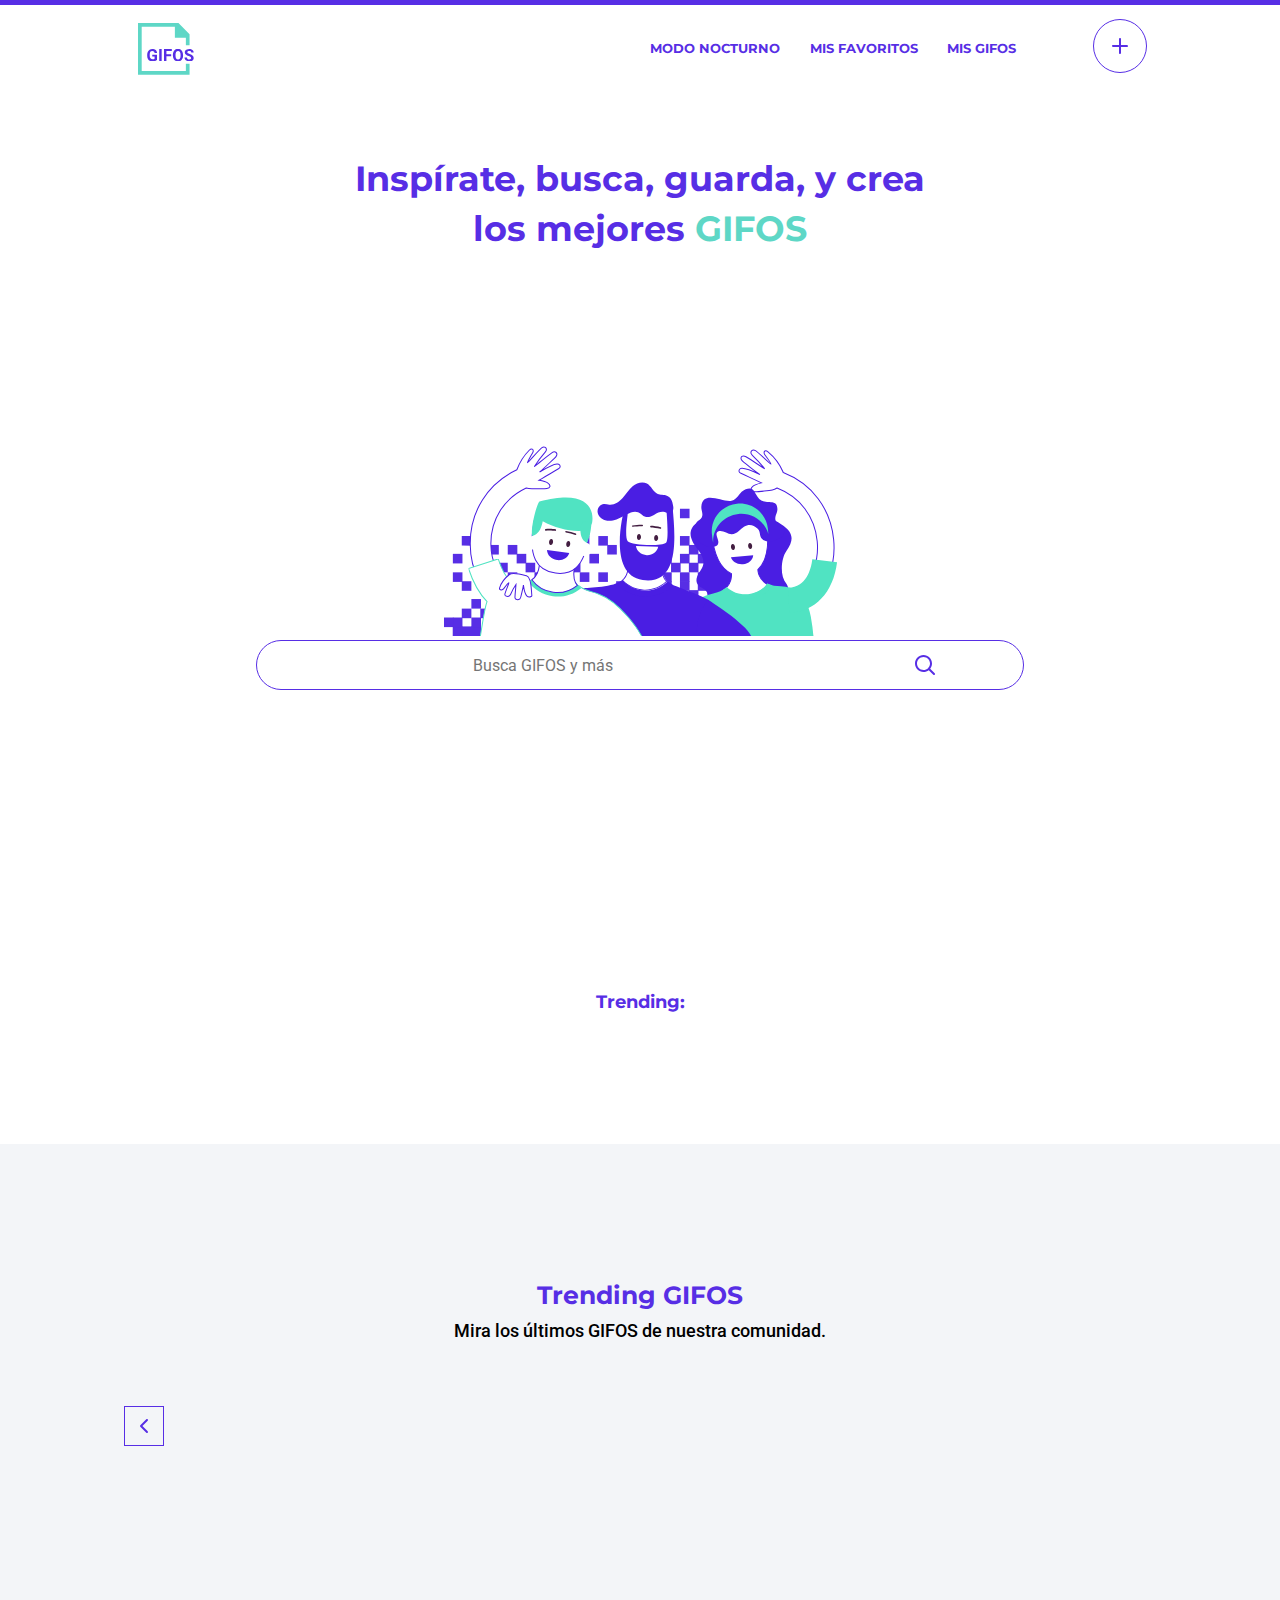
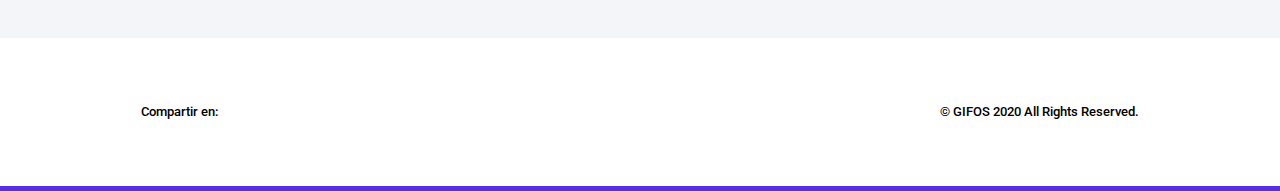
<file: index.html>
<!DOCTYPE html>
<html lang="en">
<head>
    <meta charset="UTF-8">
    <meta name="viewport" content="width=device-width, initial-scale=1.0">
    <link rel="stylesheet" href="./styles/style.css">
    <link rel="preconnect" href="https://fonts.gstatic.com">
    <link href="https://fonts.googleapis.com/css2?family=Montserrat:ital,wght@0,100;0,200;0,300;0,400;0,500;0,600;0,700;0,900;1,100;1,200;1,300;1,400;1,500;1,600;1,700;1,800;1,900&display=swap" rel="stylesheet">
    <link href="https://fonts.googleapis.com/css2?family=Roboto:ital,wght@0,100;0,300;0,400;0,500;0,700;0,900;1,100;1,300;1,400;1,500;1,700;1,900&display=swap" rel="stylesheet">
    <link rel="stylesheet" href="https://use.fontawesome.com/releases/v5.15.2/css/all.css" integrity="sha384-vSIIfh2YWi9wW0r9iZe7RJPrKwp6bG+s9QZMoITbCckVJqGCCRhc+ccxNcdpHuYu" crossorigin="anonymous">
    <title>GIFOS</title>
</head>
<body>
    <header class="cabecera" id="cabecera">
        <div class="header" id="header">
            <div class="logos" id="logos">
            <!--logos modo light / nocturno via html-->

                <div class="logo" id="logoLight">
                    <img src="./images/logo-mobile.svg" alt="logo" class="logo-toggle">
                </div>
            </div>

            <div class="menu">
            <!--menu hamburguesa-->
                <input type="checkbox" id="menu">
                <label for="menu" class="open"> <i class="fas fa-bars"></i></label>
                <label for="menu" class="close"> <i class="fas fa-times"></i> </label>

                <ul>
                    <li><a class="underline" id="nightmode">Modo Nocturno</a></li>
                    <div class="menuLine"></div>
                    <li><a class="underline" href="./favoritos.html">Mis Favoritos</a></li>
                    <div class="menuLine"></div>
                    <li><a class="underline" href="./misGifos.html">Mis GIFOS</a></li>
                    <div class="menuLine"></div>
                </ul>   

                <div class="create-gifo">
                    <a href="./crearGifos.html">
                    <img src="./images/button-crear-gifo.svg" alt="crear-gifo" class="crear-gifo-btn">
                    </a>
                </div>
            </div>


        </div>
    </header>

    <main>
        <!--titulo principal-->
        <section class="main-title" id="main-title">
            <h1>Inspírate, busca, guarda, y crea los mejores <span class="green">GIFOS</span></h1>
        </section>

        <!--imagen principal y busqueda-->
        <section class="search">
            <div class="search-image" id="search-image">
                <img src="./images/ilustra_header.svg" alt="main-picture">
            </div>
            <div class="search-bar">
                <div class="searchElements">
                    <input type="search" placeholder="Busca GIFOS y más" id = "searchGifos">
                    <img src="./images/icon-search.svg" alt="search" id="searchButton">
                </div>
                <div class="searchSug">
                    <ul>
                    </ul>
                </div>
            </div>
            <div class="container" id="containerGifs">
                <!-- h2 titulo busqueda -->
                <h2></h2>
                <div class="containerGifos">
                    <!-- <div class="image">

                        <img src="https://media.giphy.com/media/GeimqsH0TLDt4tScGw/giphy.gif" alt="">
                        
                        <div class="dataGif">
                            <div class="botones">
                                <a class="boton boton1"><img src="./images/icon-fav.svg" alt=""></a>
                                <a class="boton boton2"><img src="./images/icon-max-normal.svg" alt=""></a>
                                <a class="boton boton3"><img src="./images/icon-download.svg" alt=""></a>
                            </div>
                            <div class="info">
                                <p class="user">user</p>
                                <h4 class="title">title</h4>
                            </div>
                        </div>
                    </div> -->
                    
                </div> 

                    
                
                <div class="verMas">ver más</div>
                
                <div class="modal">
                    <!-- <div class="modalImage">
                        <img src="https://media.giphy.com/media/pTIaVha38QDA8EdSCJ/giphy.gif" alt="">
                        <i class="closeModal"><img src="./images/close.svg" alt="close"></i>
                    </div>
                    <div class="modalInfo">
                        <div class="modalUserAndTitle">
                            <p>User</p>
                            <h4>Titulo GIFO</h4>
                        </div>
                        <div class="modalBtns">
                            <i class="modalFav"><img src="./images/icon-fav.svg" alt="fav"></i>
                            <i class="modalDownload"><img src="./images/icon-download.svg" alt="download"></i>
                        </div>
                    </div> -->
                </div>
            </div>

            <!--trending topics-->
            <div class="trending-topics" id="trending-topics">
                <h3 class="trending" id="trending">Trending:</h3>
                <p class="trending-text" id="trending-text"></p>
            </div>
           
                
        </section>

        <!--trending search-->
        <section class="trending-gifos" id="trending-gifos">
            <div class="trending-gifs" id="trending-gifs">
                <h2 class="trending-gifos-h2">Trending GIFOS</h2>
                <p class="trending-gifos-text"><span class="line">Mira los últimos</span> <span class="line">GIFOS de nuestra comunidad.</span></p>
                <div class="trending-gifs-images">
                    <img src="./images/button-slider-left.svg" alt="slide-left" class="slider left">
                    <img src="./images/Button-Slider-right.svg" alt="slide-right" class="slider right">
                    <div class="tren">
                        <!-- <div class="imageTren">
                            <div class="dataGifTren">
                                <div class="buttonsTren">
                                    <img src="./images/icon-fav.svg" alt="favearTren">
                                    <img src="./images/icon-download.svg" alt="downloadTren">
                                    <img src="./images/icon-max-normal.svg" alt="maxTren">
                                </div>
                                <div class="userAndTitleTren">
                                    <p>User</p>
                                    <h4>Titulo GIFO</h4>
                                </div>
                            </div>
                        </div>
                        <div class="imageTren">
                            <div class="dataGifTren">
                                <div class="buttonsTren">
                                    <img src="./images/icon-fav.svg" alt="favearTren">
                                    <img src="./images/icon-download.svg" alt="downloadTren">
                                    <img src="./images/icon-max-normal.svg" alt="maxTren">
                                </div>
                                <div class="userAndTitleTren">
                                    <p>User</p>
                                    <h4>Titulo GIFO</h4>
                                </div>
                            </div>
                        </div>
                        <div class="imageTren">
                            <div class="dataGifTren">
                                <div class="buttonsTren">
                                    <img src="./images/icon-fav.svg" alt="favearTren">
                                    <img src="./images/icon-download.svg" alt="downloadTren">
                                    <img src="./images/icon-max-normal.svg" alt="maxTren">
                                </div>
                                <div class="userAndTitleTren">
                                    <p>User</p>
                                    <h4>Titulo GIFO</h4>
                                </div>
                            </div>
                        </div> -->

                    </div>

                </div>
            </div>
        </section>
    </main>
    
    <footer class="footer" id="footer">
        <div class="compartir">
            <p>Compartir en:</p>

            <div class="socials">
                <i class="fab fa-facebook-f"></i>
                <i class="fab fa-twitter"></i>
                <i class="fab fa-instagram"></i>
            </div>
        </div>

        <div class="copyright">
            <p>© GIFOS 2020 All Rights Reserved.</p>
        </div>
    </footer>
    <script src="./scripts/funciones.js"></script>
    <script src="./scripts/trending.js"></script>
    <script src="./scripts/search.js"></script>
    <script src="./scripts/favoritos.js"></script>
    <script src="./scripts/night_mode.js"></script>
</body>
</html>
</file>
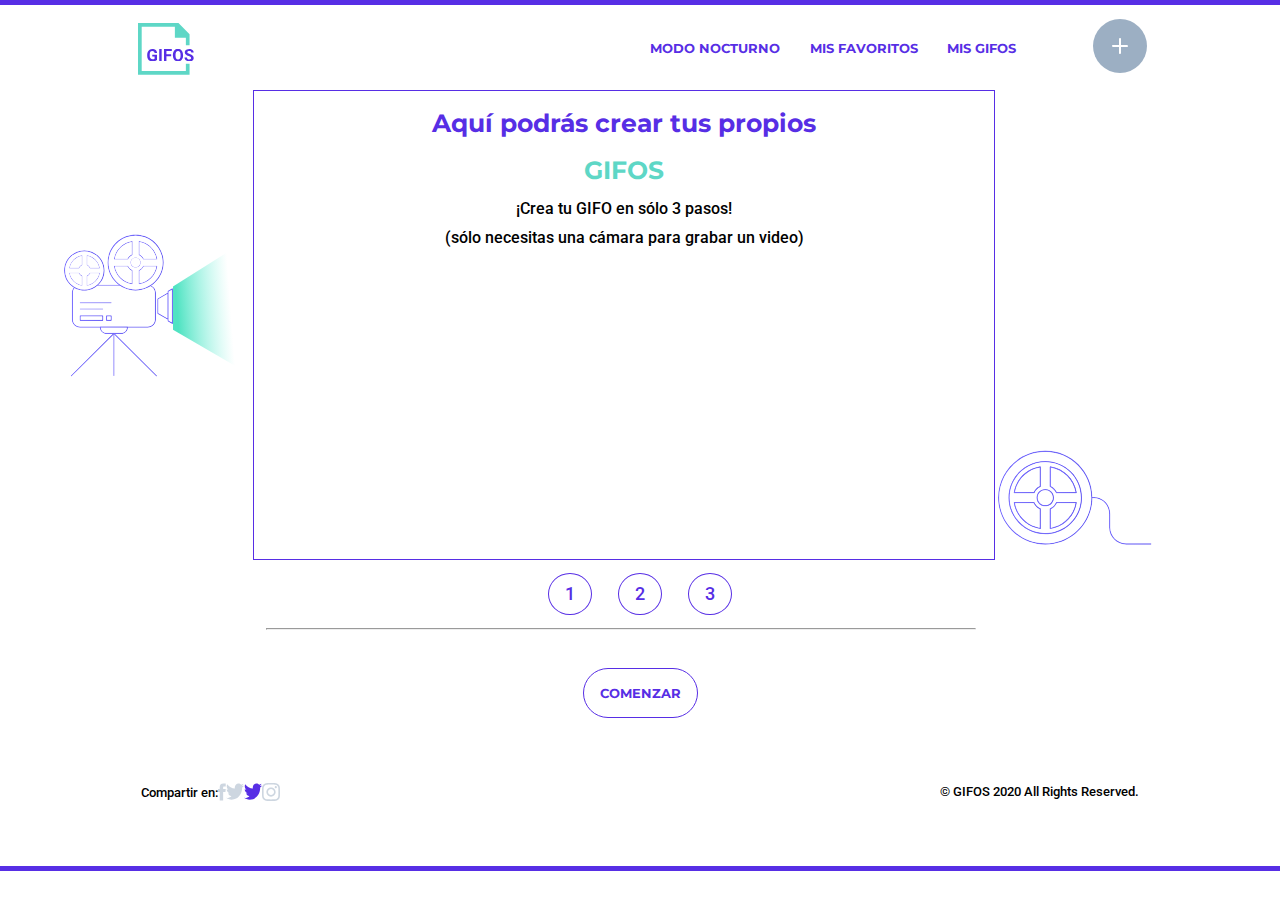
<file: crearGifos.html>
<!DOCTYPE html>
<html lang="en">
<head>
    <meta charset="UTF-8">
    <meta name="viewport" content="width=device-width, initial-scale=1.0">
    <link rel="stylesheet" href="./styles/style.css">
    <link rel="preconnect" href="https://fonts.gstatic.com">
    <link href="https://fonts.googleapis.com/css2?family=Montserrat:ital,wght@0,100;0,200;0,300;0,400;0,500;0,600;0,700;0,900;1,100;1,200;1,300;1,400;1,500;1,600;1,700;1,800;1,900&display=swap" rel="stylesheet">
    <link href="https://fonts.googleapis.com/css2?family=Roboto:ital,wght@0,100;0,300;0,400;0,500;0,700;0,900;1,100;1,300;1,400;1,500;1,700;1,900&display=swap" rel="stylesheet">
    <title>GIFOS - Crear GIF</title>
</head>

<body>
    <header class="cabecera" id="cabecera">
        <div class="header" id="header">
            <div class="logos" id="logos">
            <!--logos modo light / nocturno via html-->

                <div class="logo" id="logoLight">
                    <a href="./index.html">
                        <img src="./images/logo-mobile.svg" alt="logo" class="logo-toggle">
                    </a>
                </div>
            </div>

            <div class="menu">
            <!--menu hamburguesa-->
                <input type="checkbox" id="menu">
                <label for="menu" class="open"> <img src="./images/burger.svg" alt="burger"></label>
                <label for="menu" class="close"> <img src="./images/close.svg" alt="burger"> </label>

                <ul>
                    <li><a id="nightmode">Modo Nocturno</a></li>
                    <hr class="menuLine">
                    <li><a href="./favoritos.html">Mis Favoritos</a></li>
                    <hr class="menuLine">
                    <li><a href="./misGifos.html">Mis GIFOS</a></li>
                    <hr class="menuLine">
                </ul>   

                <div class="create-gifo">
                    <img src="./images/CTA-crear-gifo-active.svg" alt="crear-gifo">
                </div>
            </div>


        </div>
    </header>

    <main>
        <section class="crearGifos">
            <div class="creation">
                <div class="camaraYLuz">
                    <div class="camara"><img src="./images/camara.svg" alt="camara"></div>
                    <div class="luz"><img src="./images/Path 2.svg" alt="luz"></div>
                </div>
                <div class="filmSection">
                    <h2>Aquí podrás crear tus propios <span class="green">GIFOS</span></h2>
                    <p>¡Crea tu GIFO en sólo 3 pasos!</p> 
                    <p>(sólo necesitas una cámara para grabar un video)</p>
                </div>
                <div class="cinta"><img src="./images/pelicula.svg" alt="cinta"></div>
            </div>
        </section>

        <section class="steps">
            <div class="numbers">
                <p>1</p>
                <p>2</p>
                <p>3</p>
            </div>
            <hr>
            <div class="comenzar">Comenzar</div>
            <div class="grabar">Grabar</div>
            <div class="finalizar">Finalizar</div>
            <div class="subir">Subir Gifo</div>
        </section>
    </main>


    <footer class="footer" id="footer">
        <div class="compartir">
            <p>Compartir en:</p>

            <div class="socials">
                <img src="./images/icon_facebook.svg" alt="icon-facebook" id="icon-facebook">
                <img src="./images/icon-twitter.svg" alt="icon-twitter" id="icon-twitter">
                <img src="./images/icon-twitter-hover.svg" alt="icon-twitter-hover" id="icon-twitter-blue">
                <img src="./images/icon_instagram.svg" alt="icon-instagram" id="icon-instagram">
            </div>
        </div>

        <div class="copyright">
            <p>© GIFOS 2020 All Rights Reserved.</p>
        </div>
    </footer>

    <!-- <script src="./index.js"></script> -->
    <script src="https://www.WebRTC-Experiment.com/RecordRTC.js"></script>
    <script src="./scripts/grabar.js"></script>
</body>
</file>
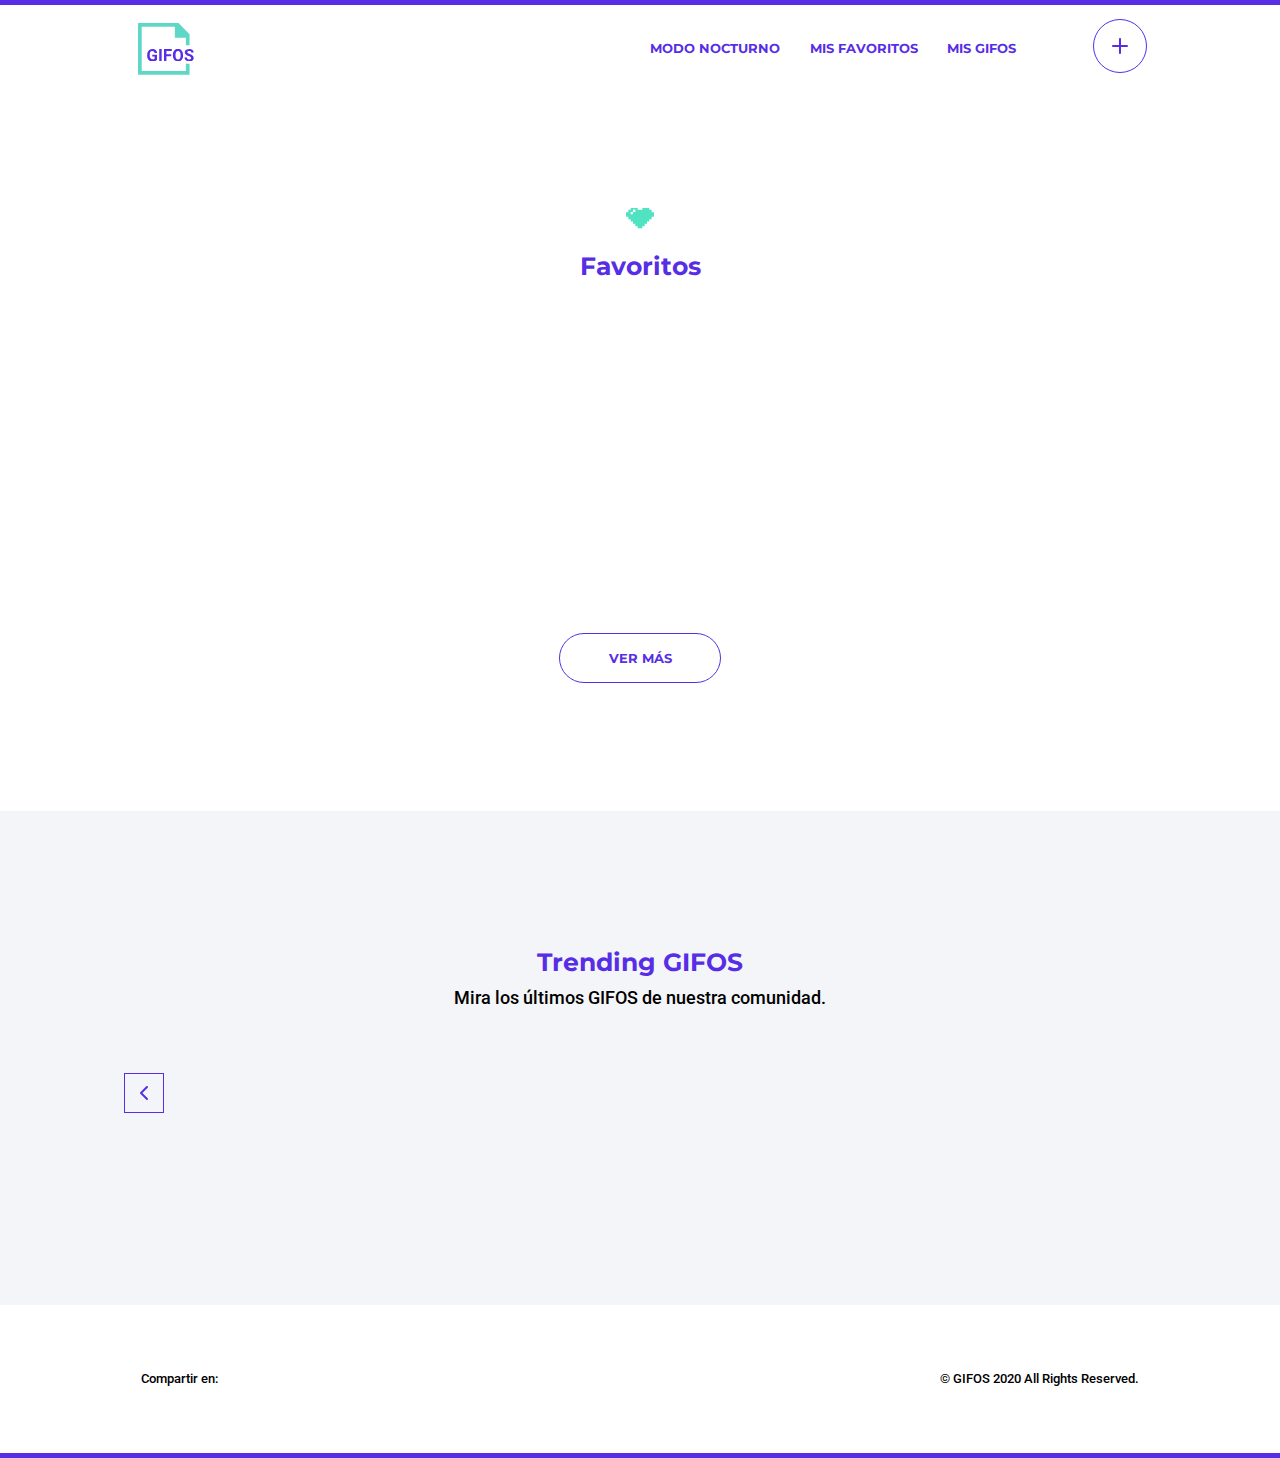
<file: favoritos.html>
<!DOCTYPE html>
<html lang="en">
<head>
    <meta charset="UTF-8">
    <meta name="viewport" content="width=device-width, initial-scale=1.0">
    <link rel="stylesheet" href="./styles/style.css">
    <link rel="preconnect" href="https://fonts.gstatic.com">
    <link href="https://fonts.googleapis.com/css2?family=Montserrat:ital,wght@0,100;0,200;0,300;0,400;0,500;0,600;0,700;0,900;1,100;1,200;1,300;1,400;1,500;1,600;1,700;1,800;1,900&display=swap" rel="stylesheet">
    <link href="https://fonts.googleapis.com/css2?family=Roboto:ital,wght@0,100;0,300;0,400;0,500;0,700;0,900;1,100;1,300;1,400;1,500;1,700;1,900&display=swap" rel="stylesheet">
    <link rel="stylesheet" href="https://use.fontawesome.com/releases/v5.15.2/css/all.css" integrity="sha384-vSIIfh2YWi9wW0r9iZe7RJPrKwp6bG+s9QZMoITbCckVJqGCCRhc+ccxNcdpHuYu" crossorigin="anonymous">
    <title>GIFOS - Favoritos</title>
</head>

<body>
    <header class="cabecera" id="cabecera">
        <div class="header" id="header">
            <div class="logos" id="logos">
            <!--logos modo light / nocturno via html-->

                <div class="logo" id="logoLight">
                    <a href="./index.html">
                        <img src="./images/logo-mobile.svg" alt="logo" class="logo-toggle">
                    </a>
                </div>
            </div>

            <div class="menu">
            <!--menu hamburguesa-->
                <input type="checkbox" id="menu">
                <label for="menu" class="open"> <img src="./images/burger.svg" alt="burger"></label>
                <label for="menu" class="close"> <img src="./images/close.svg" alt="burger"> </label>

                <ul>
                    <li><a id="nightmode">Modo Nocturno</a></li>
                    <hr class="menuLine">
                    <li><a >Mis Favoritos</a></li>
                    <hr class="menuLine">
                    <li><a href="./misGifos.html">Mis GIFOS</a></li>
                    <hr class="menuLine">
                </ul>   

                <div class="create-gifo">
                    <a href="./crearGifos.html">
                        <img src="./images/button-crear-gifo.svg" alt="crear-gifo">
                    </a>
                </div>
            </div>


        </div>
    </header>

    <main>
        <section class="favoritos">
            <div class="favs">
                <img src="./images/icon-favoritos.svg" alt="favs">
                <h2>Favoritos</h2>
                <div class="favGifs" id="favGifs">
                    <div class="containerFavoritos">
                        
                    </div>
                    <div class="verMas">ver más</div>

                </div>
    
            </div>

        </section>

        <!--trending search-->
        <section class="trending-gifos" id="trending-gifos">
            <div class="trending-gifs" id="trending-gifs">
                <h2 class="trending-gifos-h2">Trending GIFOS</h2>
                <p class="trending-gifos-text"><span class="line">Mira los últimos</span> <span class="line">GIFOS de nuestra comunidad.</span></p>
                <div class="trending-gifs-images">
                    <img src="./images/button-slider-left.svg" alt="slide-left" class="slider left">
                    <div class="tren">

                        <!-- <div class="imageTren">
                            <div class="dataGifTren">
                                <div class="buttonsTren">
                                    <img src="./images/icon-fav.svg" alt="favearTren">
                                    <img src="./images/icon-download.svg" alt="downloadTren">
                                    <img src="./images/icon-max-normal.svg" alt="maxTren">
                                </div>
                                <div class="userAndTitleTren">
                                    <p>User</p>
                                    <h4>Titulo GIFO</h4>
                                </div>
                            </div>
                        </div>
                        <div class="imageTren">
                            <div class="dataGifTren">
                                <div class="buttonsTren">
                                    <img src="./images/icon-fav.svg" alt="favearTren">
                                    <img src="./images/icon-download.svg" alt="downloadTren">
                                    <img src="./images/icon-max-normal.svg" alt="maxTren">
                                </div>
                                <div class="userAndTitleTren">
                                    <p>User</p>
                                    <h4>Titulo GIFO</h4>
                                </div>
                            </div>
                        </div>
                        <div class="imageTren">
                            <div class="dataGifTren">
                                <div class="buttonsTren">
                                    <img src="./images/icon-fav.svg" alt="favearTren">
                                    <img src="./images/icon-download.svg" alt="downloadTren">
                                    <img src="./images/icon-max-normal.svg" alt="maxTren">
                                </div>
                                <div class="userAndTitleTren">
                                    <p>User</p>
                                    <h4>Titulo GIFO</h4>
                                </div>
                            </div>
                        </div> -->

                    </div>

                    <img src="./images/Button-Slider-right.svg" alt="slide-right" class="slider right">
                </div>
            </div>
        </section>
    </main>


    <footer class="footer" id="footer">
        <div class="compartir">
            <p>Compartir en:</p>

            <div class="socials">
                <i class="fab fa-facebook-f"></i>
                <i class="fab fa-twitter"></i>
                <i class="fab fa-instagram"></i>
            </div>
        </div>

        <div class="copyright">
            <p>© GIFOS 2020 All Rights Reserved.</p>
        </div>
    </footer>

    <script src="./scripts/funciones.js"></script>
    <script src="./scripts/trending.js"></script>
    <script src="./scripts/search.js"></script>
    <script src="./scripts/favoritos.js"></script>
    <script src="./scripts/night_mode.js"></script>
</body>
</file>
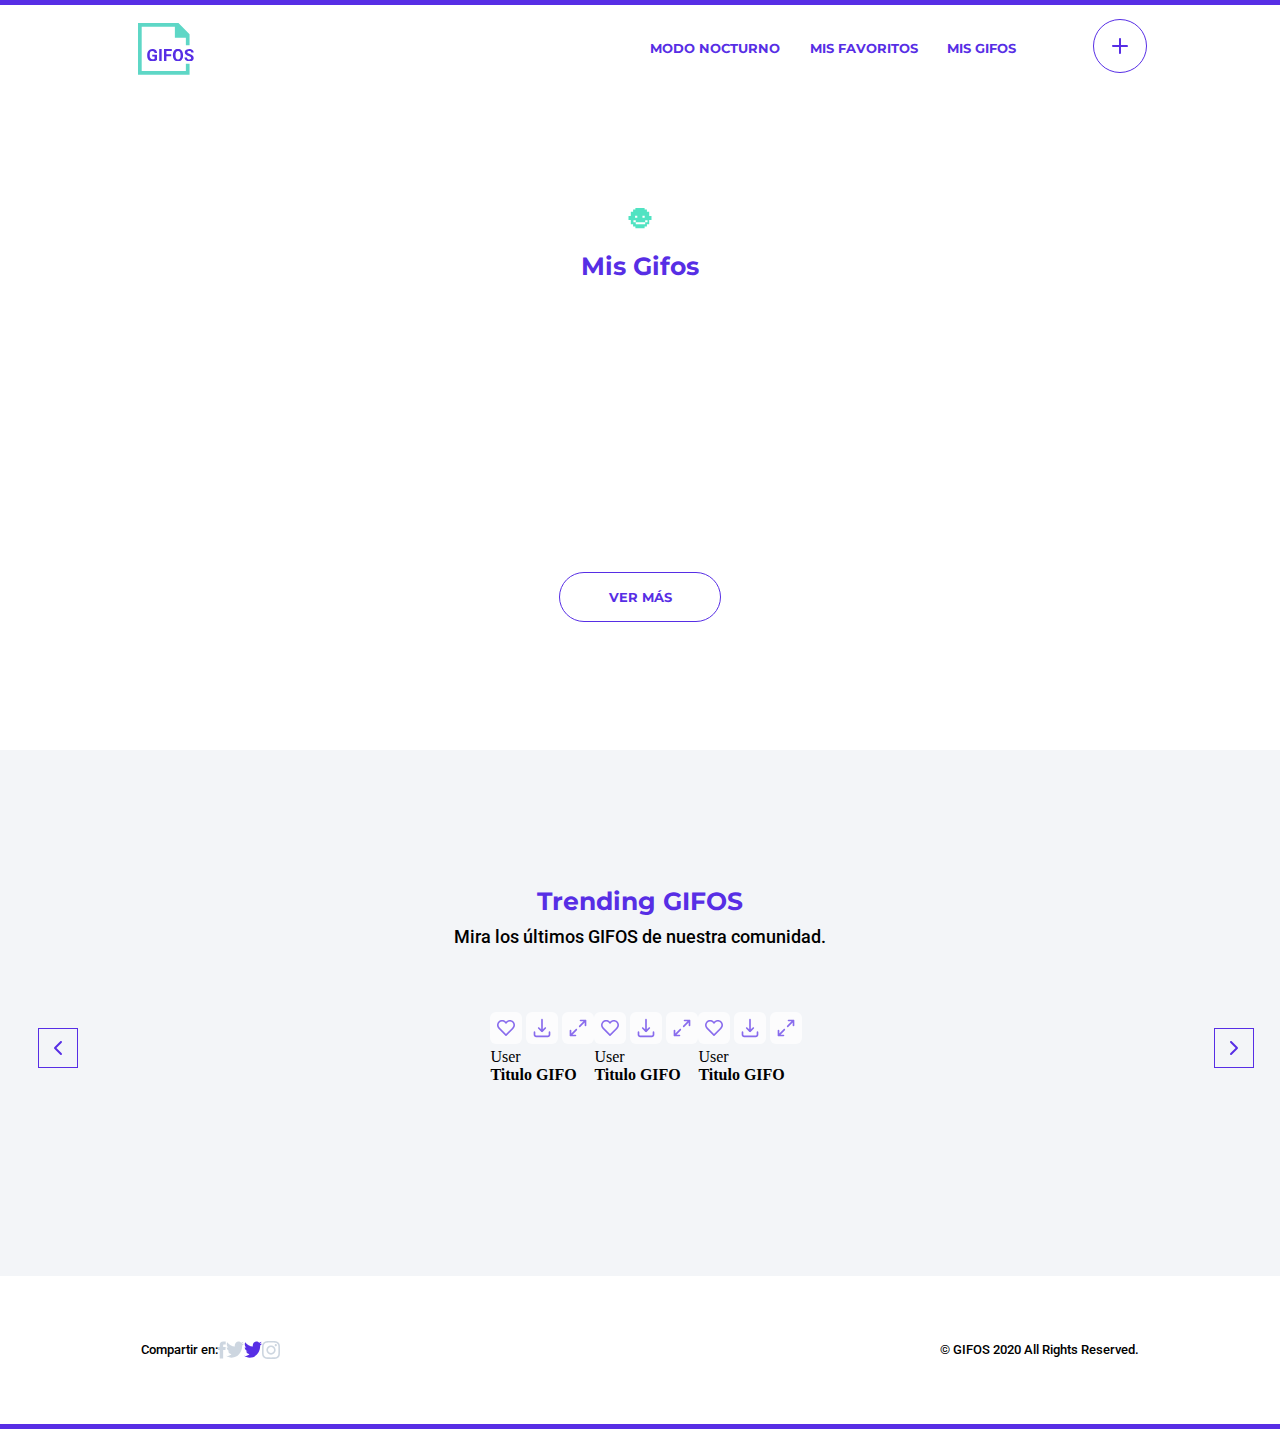
<file: misGifos.html>
<!DOCTYPE html>
<html lang="en">
<head>
    <meta charset="UTF-8">
    <meta name="viewport" content="width=device-width, initial-scale=1.0">
    <link rel="stylesheet" href="./styles/style.css">
    <link rel="preconnect" href="https://fonts.gstatic.com">
    <link href="https://fonts.googleapis.com/css2?family=Montserrat:ital,wght@0,100;0,200;0,300;0,400;0,500;0,600;0,700;0,900;1,100;1,200;1,300;1,400;1,500;1,600;1,700;1,800;1,900&display=swap" rel="stylesheet">
    <link href="https://fonts.googleapis.com/css2?family=Roboto:ital,wght@0,100;0,300;0,400;0,500;0,700;0,900;1,100;1,300;1,400;1,500;1,700;1,900&display=swap" rel="stylesheet">
    <title>GIFOS - Mis GIFOS</title>
</head>

<body>
    <header class="cabecera" id="cabecera">
        <div class="header" id="header">
            <div class="logos" id="logos">
            <!--logos modo light / nocturno via html-->

                <div class="logo" id="logoLight">
                    <a href="./index.html">
                        <img src="./images/logo-mobile.svg" alt="logo" class="logo-toggle">
                    </a>
                </div>
            </div>

            <div class="menu">
            <!--menu hamburguesa-->
                <input type="checkbox" id="menu">
                <label for="menu" class="open"> <img src="./images/burger.svg" alt="burger"></label>
                <label for="menu" class="close"> <img src="./images/close.svg" alt="burger"> </label>

                <ul>
                    <li><a id="nightmode">Modo Nocturno</a></li>
                    <hr class="menuLine">
                    <li><a href="./favoritos.html">Mis Favoritos</a></li>
                    <hr class="menuLine">
                    <li><a>Mis GIFOS</a></li>
                    <hr class="menuLine">
                </ul>   

                <div class="create-gifo">
                    <a href="./crearGifos.html">
                        <img src="./images/button-crear-gifo.svg" alt="crear-gifo">
                    </a>
                </div>
            </div>


        </div>
    </header>

    <main>

        <section class="misGifos">
            <div class="misGifs">
                <img src="./images/icon-mis-gifos.svg" alt="favs">
                <h2>Mis Gifos</h2>
                <div class="myGifs" id="myGifs">
                    <div class="containerMisGifos">
                       
                    </div>
                    <div class="verMas">ver más</div>

                </div>
    
            </div>

        </section>

        <!--trending search-->
        <section class="trending-gifos" id="trending-gifos">
            <div class="trending-gifs" id="trending-gifs">
                <h2 class="trending-gifos-h2">Trending GIFOS</h2>
                <p class="trending-gifos-text"><span class="line">Mira los últimos</span> <span class="line">GIFOS de nuestra comunidad.</span></p>
                <div class="trending-gifs-images">
                    <img src="./images/button-slider-left.svg" alt="slide-left" class="slider">
                    <div class="tren">

                        <div class="imageTren">
                            <div class="dataGifTren">
                                <div class="buttonsTren">
                                    <img src="./images/icon-fav.svg" alt="favearTren">
                                    <img src="./images/icon-download.svg" alt="downloadTren">
                                    <img src="./images/icon-max-normal.svg" alt="maxTren">
                                </div>
                                <div class="userAndTitleTren">
                                    <p>User</p>
                                    <h4>Titulo GIFO</h4>
                                </div>
                            </div>
                        </div>
                        <div class="imageTren">
                            <div class="dataGifTren">
                                <div class="buttonsTren">
                                    <img src="./images/icon-fav.svg" alt="favearTren">
                                    <img src="./images/icon-download.svg" alt="downloadTren">
                                    <img src="./images/icon-max-normal.svg" alt="maxTren">
                                </div>
                                <div class="userAndTitleTren">
                                    <p>User</p>
                                    <h4>Titulo GIFO</h4>
                                </div>
                            </div>
                        </div>
                        <div class="imageTren">
                            <div class="dataGifTren">
                                <div class="buttonsTren">
                                    <img src="./images/icon-fav.svg" alt="favearTren">
                                    <img src="./images/icon-download.svg" alt="downloadTren">
                                    <img src="./images/icon-max-normal.svg" alt="maxTren">
                                </div>
                                <div class="userAndTitleTren">
                                    <p>User</p>
                                    <h4>Titulo GIFO</h4>
                                </div>
                            </div>
                        </div>

                    </div>

                    <img src="./images/Button-Slider-right.svg" alt="slide-right" class="slider">
                </div>
            </div>
        </section>
    </main>



    <footer class="footer" id="footer">
        <div class="compartir">
            <p>Compartir en:</p>

            <div class="socials">
                <img src="./images/icon_facebook.svg" alt="icon-facebook" id="icon-facebook">
                <img src="./images/icon-twitter.svg" alt="icon-twitter" id="icon-twitter">
                <img src="./images/icon-twitter-hover.svg" alt="icon-twitter-hover" id="icon-twitter-blue">
                <img src="./images/icon_instagram.svg" alt="icon-instagram" id="icon-instagram">
            </div>
        </div>

        <div class="copyright">
            <p>© GIFOS 2020 All Rights Reserved.</p>
        </div>
    </footer>

     <script src="./scripts/misGifos.js"></script>
</body>
</file>
<file: styles/style.css>
* {
  margin: 0;
  padding: 0; }

.night-mode * {
  background-color: #37383C;
  color: #ffffff; }
.night-mode .cabecera > .header {
  border-top: 5px solid #000000; }
.night-mode .cabecera > .header > .menu > .fas {
  color: #FFFFFF; }
.night-mode .cabecera > .header > .menu > ul {
  background-color: #000000; }
.night-mode .cabecera > .header > .menu > ul > li {
  background-color: #000000; }
.night-mode .cabecera > .header > .menu > ul > li > a {
  color: #FFFFFF;
  background-color: #000000; }
.night-mode main > .main-title > h1 {
  color: #FFFFFF; }
.night-mode .search > .search-bar > .searchElements {
  background-color: #37383C;
  border: 1px solid #FFFFFF; }
.night-mode .search > .search-bar > .searchElements > input {
  background-color: #37383C; }
  .night-mode .search > .search-bar > .searchElements > input:placeholder-shown {
    color: #9CAFC3; }
.night-mode .trending-topics > h3 {
  color: #FFFFFF; }
.night-mode .trending-topics > p {
  color: #ffffff; }
.night-mode .trending-gifos > .trending-gifs {
  background-color: #222326; }
.night-mode .trending-gifos > .trending-gifs > h2 {
  color: #FFFFFF;
  background-color: #222326; }
.night-mode .trending-gifos > .trending-gifs > p {
  color: #FFFFFF;
  background-color: #222326; }
.night-mode .trending-gifos > .trending-gifs > p > .line {
  color: #FFFFFF;
  background-color: #222326; }
.night-mode .trending-gifos > .trending-gifs > .trending-gifs-images {
  background-color: #222326; }
.night-mode .trending-gifos > .trending-gifs > .trending-gifs-images > .slider {
  background-color: #222326; }
.night-mode .footer {
  border-bottom: 5px solid #000000; }
.night-mode .footer > .compartir > p {
  color: #FFFFFF; }
.night-mode .footer .copyright > p {
  color: #FFFFFF; }

@media screen and (min-width: 768px) {
  .night-mode .cabecera > .header > .menu {
    background-color: #37383C; }
  .night-mode .cabecera > .header > .menu > ul {
    background-color: #37383C; }
  .night-mode .cabecera > .header > .menu > ul > li {
    background-color: #37383C; }
  .night-mode .cabecera > .header > .menu > ul > li > a {
    background-color: #37383C; } }
body .cabecera {
  position: -webkit-sticky;
  position: sticky;
  top: 0;
  z-index: 90;
  background-color: #ffffff; }
  body .cabecera .header {
    -webkit-box-sizing: border-box;
            box-sizing: border-box;
    display: -webkit-box;
    display: -ms-flexbox;
    display: flex;
    -webkit-box-orient: horizontal;
    -webkit-box-direction: normal;
        -ms-flex-direction: row;
            flex-direction: row;
    -webkit-box-pack: justify;
        -ms-flex-pack: justify;
            justify-content: space-between;
    width: 100vw;
    height: 5.9rem;
    -webkit-box-align: center;
        -ms-flex-align: center;
            align-items: center;
    margin: 0;
    padding: 0.4rem;
    border-top: 5px solid #572EE5; }
    body .cabecera .header .logos {
      width: 3.5rem;
      height: 3.06rem; }
      body .cabecera .header .logos .logo {
        z-index: 1; }
    body .cabecera .header .menu {
      padding: 5% 1.5vw 0.9% 1.5vw; }
      body .cabecera .header .menu ul {
        display: none;
        position: absolute;
        width: 100%;
        height: 100%;
        top: 17vh;
        right: 0;
        z-index: 1;
        padding-bottom: 100%;
        height: 100%;
        background-color: #572EE5E6; }
        body .cabecera .header .menu ul li {
          list-style: none;
          max-width: 100vw;
          line-height: 4vh;
          padding: 0.7em;
          border: 0;
          margin: 0;
          /*avoid line between li items*/
          text-align: center;
          cursor: pointer; }
          body .cabecera .header .menu ul li a {
            font-family: 'Montserrat', sans-serif;
            font-size: 1rem;
            color: #FFFFFF;
            line-height: 1.875rem;
            font-weight: 700; }
            body .cabecera .header .menu ul li a:link {
              text-decoration: none;
              /*override link format*/ }
            body .cabecera .header .menu ul li a:active {
              text-decoration: none;
              color: #ffffff; }
        body .cabecera .header .menu ul .menuLine {
          opacity: 0.5;
          border: 1px solid #FFFFFF;
          width: 11vw;
          height: 0.1px;
          margin: 0 44vw; }
      body .cabecera .header .menu .create-gifo {
        display: none; }
      body .cabecera .header .menu input {
        display: none; }
      body .cabecera .header .menu .open {
        display: block;
        -ms-flex-line-pack: center;
            align-content: center;
        height: 0.875rem;
        width: 0.9375rem;
        color: #572EE5; }
      body .cabecera .header .menu .close {
        display: none;
        /*don't display closing menu*/
        height: 0.875rem;
        width: 0.9375rem;
        color: #572EE5;
        -ms-flex-line-pack: center;
            align-content: center; }
      body .cabecera .header .menu input:checked ~ .open {
        display: none;
        /*if open, show closing icon*/ }
      body .cabecera .header .menu input:checked ~ ul {
        /*display hamburguer menu*/
        display: block; }
      body .cabecera .header .menu input:checked ~ .close {
        display: block; }
@media screen and (min-width: 768px) {
  body .cabecera {
    -webkit-box-sizing: border-box;
            box-sizing: border-box;
    position: -webkit-sticky;
    position: sticky;
    top: 0;
    z-index: 99;
    background-color: #ffffff80; }
    body .cabecera .header {
      width: 100vw;
      -webkit-box-align: center;
          -ms-flex-align: center;
              align-items: center;
      -webkit-box-pack: justify;
          -ms-flex-pack: justify;
              justify-content: space-between;
      padding-left: 10.8vw;
      padding-right: 10.8vw;
      width: 100vw;
      height: 5.625rem;
      -ms-flex-line-pack: center;
          align-content: center; }
      body .cabecera .header .menu {
        display: -webkit-box;
        display: -ms-flexbox;
        display: flex;
        -webkit-box-orient: horizontal;
        -webkit-box-direction: normal;
            -ms-flex-direction: row;
                flex-direction: row;
        -webkit-box-pack: baseline;
            -ms-flex-pack: baseline;
                justify-content: baseline;
        -webkit-box-align: center;
            -ms-flex-align: center;
                align-items: center;
        padding: 0; }
        body .cabecera .header .menu ul {
          display: inline-block;
          position: static;
          -webkit-box-sizing: border-box;
                  box-sizing: border-box;
          background-color: #FFFFFF;
          top: 0;
          right: 0;
          z-index: 0;
          padding-bottom: 0;
          padding-right: 5vw; }
          body .cabecera .header .menu ul li {
            display: inline-block;
            list-style: none;
            font-weight: 400;
            padding: 0 1vw;
            -webkit-box-sizing: border-box;
                    box-sizing: border-box;
            width: auto;
            padding: none; }
            body .cabecera .header .menu ul li a {
              font-family: 'Montserrat';
              font-weight: 700;
              font-size: 0.8125rem;
              color: #572EE5;
              letter-spacing: 0;
              text-align: center;
              text-transform: uppercase; }
              body .cabecera .header .menu ul li a:hover {
                border-bottom: 2px solid #50E3C2;
                -webkit-transition: all 0.1s linear;
                transition: all 0.1s linear; }
          body .cabecera .header .menu ul .menuLine {
            display: none; }
        body .cabecera .header .menu .create-gifo {
          display: inline-block;
          width: 3.8vw;
          height: auto; }
        body .cabecera .header .menu input {
          display: none; }
        body .cabecera .header .menu .open {
          display: none; }
        body .cabecera .header .menu .close {
          display: none; }
        body .cabecera .header .menu input:checked ~ .open {
          display: none; }
        body .cabecera .header .menu input:checked ~ .close {
          display: none; } }
body .main-title h1 {
  font-family: 'Montserrat';
  font-weight: 700;
  font-size: 1.5625rem;
  color: #572EE5;
  text-align: center;
  line-height: 2.0625rem; }
  body .main-title h1 .green {
    color: #5ED7C6; }
@media screen and (min-width: 768px) {
  body .main-title h1 {
    font-size: 2.1875rem;
    text-align: center;
    line-height: 3.125rem;
    padding: 5% 26%; } }
body .search {
  display: block;
  padding: 10% 5%; }
  body .search .search-image img {
    -webkit-box-sizing: border-box;
            box-sizing: border-box;
    width: 17.0625em;
    height: auto;
    margin: 0;
    -ms-flex-item-align: center;
        align-self: center; }
  body .search .search-bar .searchElements {
    -webkit-box-sizing: border-box;
            box-sizing: border-box;
    display: -webkit-box;
    display: -ms-flexbox;
    display: flex;
    -webkit-box-orient: horizontal;
    -webkit-box-direction: normal;
        -ms-flex-direction: row;
            flex-direction: row;
    -ms-flex-pack: distribute;
        justify-content: space-around;
    -webkit-box-align: center;
        -ms-flex-align: center;
            align-items: center;
    z-index: 1;
    background: #FFFFFF;
    border: 1px solid #572EE5;
    border-radius: 27px;
    width: 89.1vw;
    height: 3.125rem; }
    body .search .search-bar .searchElements input {
      border: none;
      -ms-flex-item-align: center;
          align-self: center;
      padding: 0 5%;
      height: 2.5rem; }
      body .search .search-bar .searchElements input:placeholder-shown {
        font-family: 'Roboto';
        font-weight: 400;
        font-size: 1rem;
        color: #000000;
        text-align: left;
        margin-left: 10vw; }
      body .search .search-bar .searchElements input img {
        -webkit-box-sizing: border-box;
                box-sizing: border-box;
        background-color: #FFFFFF;
        border: none;
        height: 2rem;
        padding-right: 25vw;
        margin-top: 2%; }
  body .search .trending-topics {
    padding-top: 15%;
    padding-bottom: 10%; }
    body .search .trending-topics .trending {
      font-family: 'Montserrat';
      font-weight: 700;
      font-size: 1rem;
      color: #572EE5;
      text-align: center;
      line-height: 1.5625rem; }
    body .search .trending-topics .trending-text {
      font-family: 'Montserrat';
      font-weight: 500;
      font-size: 0.875rem;
      color: #572EE5;
      text-align: center;
      line-height: 1.5625rem; }
      body .search .trending-topics .trending-text .line {
        display: block; }
  body .search #containerGifs .h2-gifs {
    padding-top: 10%; }
    body .search #containerGifs .h2-gifs h2 {
      font-family: 'Montserrat';
      font-weight: 700;
      font-size: 2.1875rem;
      color: #572EE5;
      text-align: center;
      line-height: 1.875rem; }
      body .search #containerGifs .h2-gifs h2:first-letter {
        text-transform: uppercase; }
  body .search #containerGifs .containerGifos {
    -webkit-box-sizing: border-box;
            box-sizing: border-box;
    padding-top: 10%;
    display: grid;
    grid-template: repeat(6, 1fr)/repeat(2, 1fr);
    grid-gap: 5vw; }
    body .search #containerGifs .containerGifos .image img {
      height: 7.5rem;
      width: 42vw; }
    body .search #containerGifs .containerGifos .image .dataGif {
      display: none; }
  body .search #containerGifs .verMas {
    display: none;
    font-family: 'Montserrat';
    text-transform: uppercase;
    font-weight: 700;
    font-size: 13px;
    color: #572EE5;
    letter-spacing: 0;
    text-align: center;
    border: 1px solid #572EE5;
    border-radius: 25px;
    border-radius: 25px;
    width: 34vw;
    height: 5%;
    padding: 1rem;
    margin: auto; }
  body .search .modal {
    -webkit-box-sizing: border-box;
            box-sizing: border-box;
    position: absolute;
    background-color: rgba(255, 255, 255, 0.9);
    width: 100vw;
    height: 100vh;
    top: 0;
    z-index: 91;
    margin: 0;
    padding: 0;
    display: none; }
    body .search .modal .modalImage {
      padding-top: 40%; }
      body .search .modal .modalImage .closeModal {
        position: absolute;
        top: 4rem;
        left: 85vw;
        z-index: 1;
        height: 0.875rem;
        width: 0.875rem; }
    body .search .modal .modalInfo {
      display: -webkit-box;
      display: -ms-flexbox;
      display: flex;
      -webkit-box-orient: horizontal;
      -webkit-box-direction: normal;
          -ms-flex-direction: row;
              flex-direction: row;
      -webkit-box-pack: justify;
          -ms-flex-pack: justify;
              justify-content: space-between; }
      body .search .modal .modalInfo .modalUserAndTitle {
        -webkit-box-sizing: border-box;
                box-sizing: border-box;
        padding: 1rem 8%; }
        body .search .modal .modalInfo .modalUserAndTitle p {
          font-family: 'Roboto';
          font-weight: 500;
          font-size: 0.938rem;
          color: #000000;
          text-align: left;
          line-height: 1.125rem; }
        body .search .modal .modalInfo .modalUserAndTitle h4 {
          font-family: 'Montserrat';
          font-weight: 700;
          font-size: 1rem;
          color: #000000;
          text-align: center; }
      body .search .modal .modalInfo .modalBtns {
        padding: 1rem 8% 0 0; }
@media screen and (min-width: 768px) {
  body .search {
    display: -webkit-box;
    display: -ms-flexbox;
    display: flex;
    -webkit-box-orient: vertical;
    -webkit-box-direction: normal;
        -ms-flex-direction: column;
            flex-direction: column; }
    body .search .search-image {
      -ms-flex-item-align: center;
          align-self: center; }
      body .search .search-image img {
        height: 11.875rem;
        width: 24.9375rem;
        padding: auto; }
    body .search .search-bar {
      -ms-flex-item-align: center;
          align-self: center; }
      body .search .search-bar .searchElements {
        background: #FFFFFF;
        border: 1px solid #572EE5;
        border-radius: 27px;
        width: 60vw;
        height: 3.125rem; }
        body .search .search-bar .searchElements input {
          -webkit-box-sizing: border-box;
                  box-sizing: border-box;
          padding-left: 10vw;
          padding-right: 5vw; }
          body .search .search-bar .searchElements input:placeholder-shown {
            -webkit-box-sizing: border-box;
                    box-sizing: border-box;
            margin-left: 5vw;
            padding-left: 5vw; }
    body .search .trending-topics {
      padding-bottom: 0; }
      body .search .trending-topics .trending {
        font-family: 'Montserrat';
        font-weight: 700;
        font-size: 1.125rem;
        color: #572EE5;
        text-align: center;
        line-height: 1.5625em; }
      body .search .trending-topics .trending-text {
        font-family: 'Montserrat';
        font-weight: 500;
        font-size: 1rem;
        color: #572EE5;
        text-align: center;
        line-height: 1.5625rem; }
        body .search .trending-topics .trending-text .line {
          display: -webkit-inline-box;
          display: -ms-inline-flexbox;
          display: inline-flex; }
    body .search #containerGifs .containerGifos {
      grid-template: repeat(3, 1fr)/repeat(4, 1fr);
      grid-gap: 5px; }
      body .search #containerGifs .containerGifos .image {
        width: -webkit-max-content;
        width: -moz-max-content;
        width: max-content;
        height: -webkit-max-content;
        height: -moz-max-content;
        height: max-content;
        position: relative; }
        body .search #containerGifs .containerGifos .image img {
          width: 20vw;
          height: 9.5rem; }
        body .search #containerGifs .containerGifos .image:hover .dataGif {
          display: -webkit-box;
          display: -ms-flexbox;
          display: flex;
          -webkit-box-orient: vertical;
          -webkit-box-direction: normal;
              -ms-flex-direction: column;
                  flex-direction: column;
          -webkit-box-pack: justify;
              -ms-flex-pack: justify;
                  justify-content: space-between;
          opacity: 0.7;
          background-color: #572EE5;
          width: 100%;
          height: 100%;
          position: absolute;
          -webkit-transform: translate(0%, -100%);
                  transform: translate(0%, -100%);
          margin: none;
          z-index: 1; }
          body .search #containerGifs .containerGifos .image:hover .dataGif .botones {
            display: -webkit-box;
            display: -ms-flexbox;
            display: flex;
            -webkit-box-orient: horizontal;
            -webkit-box-direction: normal;
                -ms-flex-direction: row;
                    flex-direction: row;
            -webkit-box-pack: end;
                -ms-flex-pack: end;
                    justify-content: flex-end;
            position: relative;
            z-index: 1; }
            body .search #containerGifs .containerGifos .image:hover .dataGif .botones a > img {
              width: 3vw;
              height: auto;
              padding: 7%;
              -webkit-box-sizing: border-box;
                      box-sizing: border-box; }
              body .search #containerGifs .containerGifos .image:hover .dataGif .botones a > img:hover {
                -webkit-transform: scale(1.2);
                        transform: scale(1.2);
                -webkit-transition: all 0.2s;
                transition: all 0.2s;
                opacity: 0.9; }
          body .search #containerGifs .containerGifos .image:hover .dataGif .info {
            position: relative;
            padding-left: 2vw; }
            body .search #containerGifs .containerGifos .image:hover .dataGif .info p {
              font-family: 'Roboto';
              font-weight: 500;
              font-size: 0.9375em;
              color: #FFFFFF;
              padding-bottom: 0.2rem; }
            body .search #containerGifs .containerGifos .image:hover .dataGif .info h4 {
              font-family: 'Roboto';
              font-weight: 700;
              font-size: 1rem;
              color: #FFFFFF; }
    body .search #containerGifs .verMas {
      width: 10vw;
      margin-top: 10vh;
      cursor: pointer; } }
body .trending-gifos .trending-gifs {
  padding-top: 10%;
  padding-bottom: 10%;
  background-color: #F3F5F8; }
  body .trending-gifos .trending-gifs .trending-gifos-h2 {
    font-family: 'Montserrat';
    font-weight: 700;
    font-size: 1.25rem;
    color: #572EE5;
    text-align: center;
    line-height: 1.875rem; }
  body .trending-gifos .trending-gifs .trending-gifos-text {
    font-family: 'Roboto';
    font-weight: 500;
    font-size: 1rem;
    color: #000000;
    text-align: center;
    line-height: 1.4375rem; }
    body .trending-gifos .trending-gifs .trending-gifos-text .line {
      display: block; }
  body .trending-gifos .trending-gifs .trending-gifs-images {
    display: -webkit-box;
    display: -ms-flexbox;
    display: flex;
    -webkit-box-orient: horizontal;
    -webkit-box-direction: normal;
        -ms-flex-direction: row;
            flex-direction: row;
    padding: 5% 5vw;
    -webkit-box-sizing: border-box;
            box-sizing: border-box;
    overflow: scroll;
    -webkit-scroll-snap-type: x mandatory;
        -ms-scroll-snap-type: x mandatory;
            scroll-snap-type: x mandatory; }
    body .trending-gifos .trending-gifs .trending-gifs-images .slider {
      display: none; }
    body .trending-gifos .trending-gifs .trending-gifs-images .tren {
      display: -webkit-box;
      display: -ms-flexbox;
      display: flex;
      -webkit-box-orient: horizontal;
      -webkit-box-direction: normal;
          -ms-flex-direction: row;
              flex-direction: row; }
      body .trending-gifos .trending-gifs .trending-gifs-images .tren .image {
        padding: 1vw; }
        body .trending-gifos .trending-gifs .trending-gifs-images .tren .image img {
          height: 7.5rem;
          width: 42vw; }
        body .trending-gifos .trending-gifs .trending-gifs-images .tren .image .dataGif {
          display: none; }
@media screen and (min-width: 768px) {
  body .trending-gifos .trending-gifs {
    -webkit-box-sizing: border-box;
            box-sizing: border-box; }
    body .trending-gifos .trending-gifs .trending-gifos-h2 {
      font-family: 'Montserrat';
      font-weight: 700;
      font-size: 1.5625rem;
      color: #572EE5;
      text-align: center;
      line-height: 1.875em; }
    body .trending-gifos .trending-gifs .trending-gifos-text {
      font-size: 1.125rem;
      text-align: center; }
      body .trending-gifos .trending-gifs .trending-gifos-text .line {
        display: inline; }
    body .trending-gifos .trending-gifs .trending-gifs-images {
      overflow: hidden;
      margin: 0px;
      -webkit-box-pack: justify;
          -ms-flex-pack: justify;
              justify-content: space-between;
      -webkit-box-sizing: border-box;
              box-sizing: border-box;
      padding-right: 2vw;
      padding-left: 3vw;
      left: 0%; }
      body .trending-gifos .trending-gifs .trending-gifs-images .slider {
        display: inline;
        cursor: pointer; }
      body .trending-gifos .trending-gifs .trending-gifs-images .left {
        position: relative;
        z-index: 100;
        left: 7%;
        margin: 0%;
        padding-right: 0px;
        background-color: #F3F5F8; }
      body .trending-gifos .trending-gifs .trending-gifs-images .right {
        position: relative;
        z-index: 100;
        left: 88%;
        padding-left: 0.8rem;
        padding-right: 12%;
        margin-right: 5%;
        background-color: #F3F5F8; }
      body .trending-gifos .trending-gifs .trending-gifs-images .tren {
        -webkit-box-sizing: border-box;
                box-sizing: border-box;
        position: relative; }
        body .trending-gifos .trending-gifs .trending-gifs-images .tren .image {
          padding: 0.3rem;
          position: relative; }
          body .trending-gifos .trending-gifs .trending-gifs-images .tren .image img {
            width: 25vw;
            height: 11rem; }
          body .trending-gifos .trending-gifs .trending-gifs-images .tren .image:hover .dataGif {
            display: -webkit-box;
            display: -ms-flexbox;
            display: flex;
            -webkit-box-orient: vertical;
            -webkit-box-direction: normal;
                -ms-flex-direction: column;
                    flex-direction: column;
            -webkit-box-pack: justify;
                -ms-flex-pack: justify;
                    justify-content: space-between;
            opacity: 0.7;
            background-color: #572EE5;
            position: absolute;
            width: 25vw;
            height: 11rem;
            -webkit-transform: translate(0%, -100%);
                    transform: translate(0%, -100%);
            margin: none;
            z-index: 1;
            margin-top: -2px; }
            body .trending-gifos .trending-gifs .trending-gifs-images .tren .image:hover .dataGif .botones {
              display: -webkit-box;
              display: -ms-flexbox;
              display: flex;
              -webkit-box-orient: horizontal;
              -webkit-box-direction: normal;
                  -ms-flex-direction: row;
                      flex-direction: row;
              -webkit-box-pack: end;
                  -ms-flex-pack: end;
                      justify-content: flex-end;
              position: relative;
              z-index: 1; }
              body .trending-gifos .trending-gifs .trending-gifs-images .tren .image:hover .dataGif .botones a > img {
                width: 3vw;
                height: auto;
                padding: 7%;
                -webkit-box-sizing: border-box;
                        box-sizing: border-box;
                padding: 10%; }
                body .trending-gifos .trending-gifs .trending-gifs-images .tren .image:hover .dataGif .botones a > img:hover {
                  -webkit-transform: scale(1.2);
                          transform: scale(1.2);
                  -webkit-transition: all 0.2s;
                  transition: all 0.2s; }
            body .trending-gifos .trending-gifs .trending-gifs-images .tren .image:hover .dataGif .info {
              position: relative;
              padding-left: 2vw; }
              body .trending-gifos .trending-gifs .trending-gifs-images .tren .image:hover .dataGif .info p {
                font-family: 'Roboto';
                font-weight: 500;
                font-size: 0.9375em;
                color: #FFFFFF;
                padding-bottom: 0.2rem; }
              body .trending-gifos .trending-gifs .trending-gifs-images .tren .image:hover .dataGif .info h4 {
                font-family: 'Roboto';
                font-weight: 700;
                font-size: 1rem;
                color: #FFFFFF; } }
body .footer {
  -webkit-box-sizing: border-box;
          box-sizing: border-box;
  padding-top: 10%;
  padding-bottom: 4%;
  border-bottom: 5px solid #572EE5;
  display: -webkit-box;
  display: -ms-flexbox;
  display: flex;
  -webkit-box-orient: vertical;
  -webkit-box-direction: normal;
      -ms-flex-direction: column;
          flex-direction: column;
  -ms-flex-line-pack: center;
      align-content: center; }
  body .footer .compartir {
    display: -webkit-box;
    display: -ms-flexbox;
    display: flex;
    -webkit-box-orient: vertical;
    -webkit-box-direction: normal;
        -ms-flex-direction: column;
            flex-direction: column;
    -webkit-box-align: center;
        -ms-flex-align: center;
            align-items: center;
    -webkit-box-pack: center;
        -ms-flex-pack: center;
            justify-content: center; }
    body .footer .compartir p {
      font-family: 'Roboto';
      font-weight: 500;
      font-size: 0.9375rem;
      color: #000000;
      letter-spacing: 0; }
    body .footer .compartir .socials {
      display: -webkit-box;
      display: -ms-flexbox;
      display: flex;
      -webkit-box-orient: horizontal;
      -webkit-box-direction: normal;
          -ms-flex-direction: row;
              flex-direction: row;
      -ms-flex-pack: distribute;
          justify-content: space-around;
      padding-top: 4%;
      padding-bottom: 6%; }
      body .footer .compartir .socials .fab {
        -webkit-box-sizing: border-box;
                box-sizing: border-box;
        width: 1.25rem;
        height: 1.25rem;
        padding: 0 2vw;
        color: #CDD6E0; }
  body .footer .copyright p {
    font-family: 'Roboto';
    font-weight: 500;
    font-size: 0.875rem;
    color: #000000;
    letter-spacing: 0;
    line-height: 1.25rem;
    text-align: center; }
@media screen and (min-width: 768px) {
  body .footer {
    padding: 5% 11vw;
    -webkit-box-orient: horizontal;
    -webkit-box-direction: normal;
        -ms-flex-direction: row;
            flex-direction: row;
    -webkit-box-pack: justify;
        -ms-flex-pack: justify;
            justify-content: space-between;
    -webkit-box-align: center;
        -ms-flex-align: center;
            align-items: center; }
    body .footer .compartir {
      -webkit-box-orient: horizontal;
      -webkit-box-direction: normal;
          -ms-flex-direction: row;
              flex-direction: row;
      -webkit-box-pack: start;
          -ms-flex-pack: start;
              justify-content: flex-start; }
      body .footer .compartir p {
        font-size: 0.8125rem; }
      body .footer .compartir .socials {
        padding: 0; }
        body .footer .compartir .socials .fa-twitter {
          color: #572EE5; }
    body .footer .copyright p {
      font-size: 0.8125rem;
      -ms-flex-item-align: center;
          align-self: center; } }
body .favoritos .favs {
  display: block;
  padding-top: 10%; }
  body .favoritos .favs img {
    height: 1.3125rem;
    width: 1.75rem;
    position: relative;
    top: 50%;
    left: 50%;
    -webkit-transform: translate(-50%, -50%);
            transform: translate(-50%, -50%); }
  body .favoritos .favs h2 {
    font-family: 'Montserrat';
    font-weight: 700;
    font-size: 1.25rem;
    color: #572EE5;
    text-align: center;
    line-height: 1.875rem; }
  body .favoritos .favs .favGifs {
    -webkit-box-sizing: border-box;
            box-sizing: border-box;
    padding: 10% 5%; }
    body .favoritos .favs .favGifs .containerFavoritos {
      -webkit-box-sizing: border-box;
              box-sizing: border-box;
      padding-top: 10%;
      display: grid;
      grid-template: repeat(6, 1fr)/repeat(2, 1fr);
      grid-gap: 5vw; }
      body .favoritos .favs .favGifs .containerFavoritos .image img {
        height: 7.5rem;
        width: 42vw; }
      body .favoritos .favs .favGifs .containerFavoritos .image .dataGif {
        display: none; }
    body .favoritos .favs .favGifs .verMas {
      font-family: 'Montserrat';
      text-transform: uppercase;
      font-weight: 700;
      font-size: 13px;
      color: #572EE5;
      letter-spacing: 0;
      text-align: center;
      border: 1px solid #572EE5;
      border-radius: 25px;
      border-radius: 25px;
      width: 34vw;
      height: 5%;
      padding: 1rem;
      margin: auto; }
@media screen and (min-width: 768px) {
  body .favoritos .favs img {
    height: 1.3125rem;
    width: 1.75rem;
    position: relative;
    top: 50%;
    left: 50%;
    -webkit-transform: translate(-50%, -50%);
            transform: translate(-50%, -50%); }
  body .favoritos .favs h2 {
    font-family: 'Montserrat';
    font-weight: 700;
    font-size: 1.5625rem;
    color: #572EE5;
    text-align: center;
    line-height: 1.875em; }
  body .favoritos .favs .favGifs .containerFavoritos {
    grid-template: repeat(3, 1fr)/repeat(4, 1fr);
    grid-gap: 5px; }
    body .favoritos .favs .favGifs .containerFavoritos .image {
      width: -webkit-max-content;
      width: -moz-max-content;
      width: max-content;
      height: -webkit-max-content;
      height: -moz-max-content;
      height: max-content;
      position: relative; }
      body .favoritos .favs .favGifs .containerFavoritos .image img {
        width: 20vw;
        height: 9.5rem; }
      body .favoritos .favs .favGifs .containerFavoritos .image:hover .dataGif {
        display: -webkit-box;
        display: -ms-flexbox;
        display: flex;
        -webkit-box-orient: vertical;
        -webkit-box-direction: normal;
            -ms-flex-direction: column;
                flex-direction: column;
        -webkit-box-pack: justify;
            -ms-flex-pack: justify;
                justify-content: space-between;
        opacity: 0.7;
        background-color: #572EE5;
        width: 100%;
        height: 100%;
        position: absolute;
        -webkit-transform: translate(0%, -100%);
                transform: translate(0%, -100%);
        margin: none;
        z-index: 1; }
        body .favoritos .favs .favGifs .containerFavoritos .image:hover .dataGif .botones {
          display: -webkit-box;
          display: -ms-flexbox;
          display: flex;
          -webkit-box-orient: horizontal;
          -webkit-box-direction: normal;
              -ms-flex-direction: row;
                  flex-direction: row;
          -webkit-box-pack: end;
              -ms-flex-pack: end;
                  justify-content: flex-end;
          position: relative;
          z-index: 1; }
          body .favoritos .favs .favGifs .containerFavoritos .image:hover .dataGif .botones a > img {
            width: 3vw;
            height: auto;
            padding: 7%;
            -webkit-box-sizing: border-box;
                    box-sizing: border-box; }
            body .favoritos .favs .favGifs .containerFavoritos .image:hover .dataGif .botones a > img:hover {
              -webkit-transform: scale(1.2);
                      transform: scale(1.2);
              -webkit-transition: all 0.2s;
              transition: all 0.2s;
              opacity: 0.9; }
        body .favoritos .favs .favGifs .containerFavoritos .image:hover .dataGif .info {
          position: relative;
          padding-left: 2vw; }
          body .favoritos .favs .favGifs .containerFavoritos .image:hover .dataGif .info p {
            font-family: 'Roboto';
            font-weight: 500;
            font-size: 0.9375em;
            color: #FFFFFF;
            padding-bottom: 0.2rem; }
          body .favoritos .favs .favGifs .containerFavoritos .image:hover .dataGif .info h4 {
            font-family: 'Roboto';
            font-weight: 700;
            font-size: 1rem;
            color: #FFFFFF; }
  body .favoritos .favs .favGifs .verMas {
    width: 10vw;
    margin-top: 10vh; } }
body .misGifos .misGifs {
  display: block;
  padding-top: 10%; }
  body .misGifos .misGifs img {
    height: 1.3125rem;
    width: 1.75rem;
    position: relative;
    top: 50%;
    left: 50%;
    -webkit-transform: translate(-50%, -50%);
            transform: translate(-50%, -50%); }
  body .misGifos .misGifs h2 {
    font-family: 'Montserrat';
    font-weight: 700;
    font-size: 1.25rem;
    color: #572EE5;
    text-align: center;
    line-height: 1.875rem; }
  body .misGifos .misGifs .myGifs {
    -webkit-box-sizing: border-box;
            box-sizing: border-box;
    padding: 10% 5%; }
    body .misGifos .misGifs .myGifs .containerMisGifos {
      display: grid;
      grid-template-columns: repeat(2, 1fr);
      grid-template-rows: repeat(6, 1fr);
      grid-gap: 5vw;
      margin-bottom: 1rem;
      -webkit-box-sizing: border-box;
              box-sizing: border-box; }
      body .misGifos .misGifs .myGifs .containerMisGifos .mine {
        height: 7.5rem;
        width: 42vw;
        background-image: url("https://media.giphy.com/media/kaq6GnxDlJaBq/giphy.gif");
        background-size: 42vw 7.5rem; }
    body .misGifos .misGifs .myGifs .verMas {
      font-family: 'Montserrat';
      text-transform: uppercase;
      font-weight: 700;
      font-size: 13px;
      color: #572EE5;
      letter-spacing: 0;
      text-align: center;
      border: 1px solid #572EE5;
      border-radius: 25px;
      border-radius: 25px;
      width: 34vw;
      height: 5%;
      padding: 1rem;
      margin: auto; }
@media screen and (min-width: 768px) {
  body .misGifos .misGifs img {
    height: 1.3125rem;
    width: 1.75rem;
    position: relative;
    top: 50%;
    left: 50%;
    -webkit-transform: translate(-50%, -50%);
            transform: translate(-50%, -50%); }
  body .misGifos .misGifs h2 {
    font-family: 'Montserrat';
    font-weight: 700;
    font-size: 1.5625rem;
    color: #572EE5;
    text-align: center;
    line-height: 1.875em; }
  body .misGifos .misGifs .myGifs .containerMisGifos {
    grid-template-columns: repeat(4, 1fr);
    grid-template-rows: repeat(2, 1fr); }
    body .misGifos .misGifs .myGifs .containerMisGifos .mine {
      width: 18vw;
      height: 25vh;
      background-size: 18vw 25vh; }
  body .misGifos .misGifs .myGifs .verMas {
    width: 10vw;
    margin-top: 10vh; } }
body main .crearGifos {
  width: 90vw;
  margin: auto; }
  body main .crearGifos .creation {
    -webkit-box-sizing: border-box;
            box-sizing: border-box;
    display: -webkit-box;
    display: -ms-flexbox;
    display: flex;
    -webkit-box-orient: horizontal;
    -webkit-box-direction: normal;
        -ms-flex-direction: row;
            flex-direction: row; }
    body main .crearGifos .creation .camaraYLuz {
      display: -webkit-box;
      display: -ms-flexbox;
      display: flex;
      -webkit-box-orient: horizontal;
      -webkit-box-direction: normal;
          -ms-flex-direction: row;
              flex-direction: row;
      padding-top: 16vh;
      -webkit-box-align: baseline;
          -ms-flex-align: baseline;
              align-items: baseline; }
      body main .crearGifos .creation .camaraYLuz .camara img {
        -ms-flex-item-align: center;
            align-self: center;
        width: 8.5vw;
        height: auto; }
      body main .crearGifos .creation .camaraYLuz .luz img {
        -ms-flex-item-align: center;
            align-self: center;
        width: 6.3vw;
        height: auto; }
    body main .crearGifos .creation .filmSection {
      width: 47.8vw;
      height: 50vh;
      border: 1px solid #572EE5;
      padding: 1vh 5vw; }
      body main .crearGifos .creation .filmSection h2 {
        font-family: 'Montserrat';
        font-weight: 700;
        font-size: 1.5625rem;
        color: #572EE5;
        text-align: center;
        line-height: 1.875em;
        padding: 0 8vw; }
        body main .crearGifos .creation .filmSection h2 .green {
          color: #5ED7C6; }
      body main .crearGifos .creation .filmSection p {
        font-family: 'Roboto';
        font-weight: 500;
        font-size: 1rem;
        color: #000000;
        text-align: center;
        line-height: 1.8125rem; }
    body main .crearGifos .creation .cinta img {
      width: 12vw;
      height: auto;
      padding-left: 2%;
      margin-top: 40vh; }
body main .steps {
  display: -webkit-box;
  display: -ms-flexbox;
  display: flex;
  -webkit-box-orient: vertical;
  -webkit-box-direction: normal;
      -ms-flex-direction: column;
          flex-direction: column;
  -webkit-box-pack: center;
      -ms-flex-pack: center;
          justify-content: center; }
  body main .steps .numbers {
    display: -webkit-box;
    display: -ms-flexbox;
    display: flex;
    -webkit-box-orient: horizontal;
    -webkit-box-direction: normal;
        -ms-flex-direction: row;
            flex-direction: row;
    -ms-flex-item-align: center;
        align-self: center; }
    body main .steps .numbers p {
      font-family: 'Roboto';
      font-weight: 500;
      font-size: 1.125rem;
      color: #572EE5;
      text-align: center;
      border: 1px solid #572EE5;
      border-radius: 50%;
      margin: 1vw;
      padding: 0.6rem 1rem; }
  body main .steps hr {
    width: 55.3vw;
    height: 10%;
    background: #572EE5;
    -ms-flex-item-align: center;
        align-self: center;
    margin-right: 3vw; }
  body main .steps .comenzar {
    -ms-flex-item-align: center;
        align-self: center;
    font-family: 'Montserrat';
    font-weight: 700;
    font-size: 0.8125rem;
    color: #572EE5;
    letter-spacing: 0;
    text-align: center;
    border: 1px solid #572EE5;
    border-radius: 25px;
    padding: 1rem;
    text-transform: uppercase;
    margin-top: 3%;
    cursor: pointer; }
  body main .steps .grabar {
    display: none;
    -ms-flex-item-align: center;
        align-self: center;
    font-family: 'Montserrat';
    font-weight: 700;
    font-size: 0.8125rem;
    color: #572EE5;
    letter-spacing: 0;
    text-align: center;
    border: 1px solid #572EE5;
    border-radius: 25px;
    padding: 1rem;
    text-transform: uppercase;
    margin-top: 3%;
    cursor: pointer; }
  body main .steps .finalizar {
    display: none;
    -ms-flex-item-align: center;
        align-self: center;
    font-family: 'Montserrat';
    font-weight: 700;
    font-size: 0.8125rem;
    color: #572EE5;
    letter-spacing: 0;
    text-align: center;
    border: 1px solid #572EE5;
    border-radius: 25px;
    padding: 1rem;
    text-transform: uppercase;
    margin-top: 3%;
    cursor: pointer; }
  body main .steps .subir {
    display: none;
    -ms-flex-item-align: center;
        align-self: center;
    font-family: 'Montserrat';
    font-weight: 700;
    font-size: 0.8125rem;
    color: #572EE5;
    letter-spacing: 0;
    text-align: center;
    border: 1px solid #572EE5;
    border-radius: 25px;
    padding: 1rem;
    text-transform: uppercase;
    margin-top: 3%;
    cursor: pointer; }

/*# sourceMappingURL=style.css.map */
</file>
